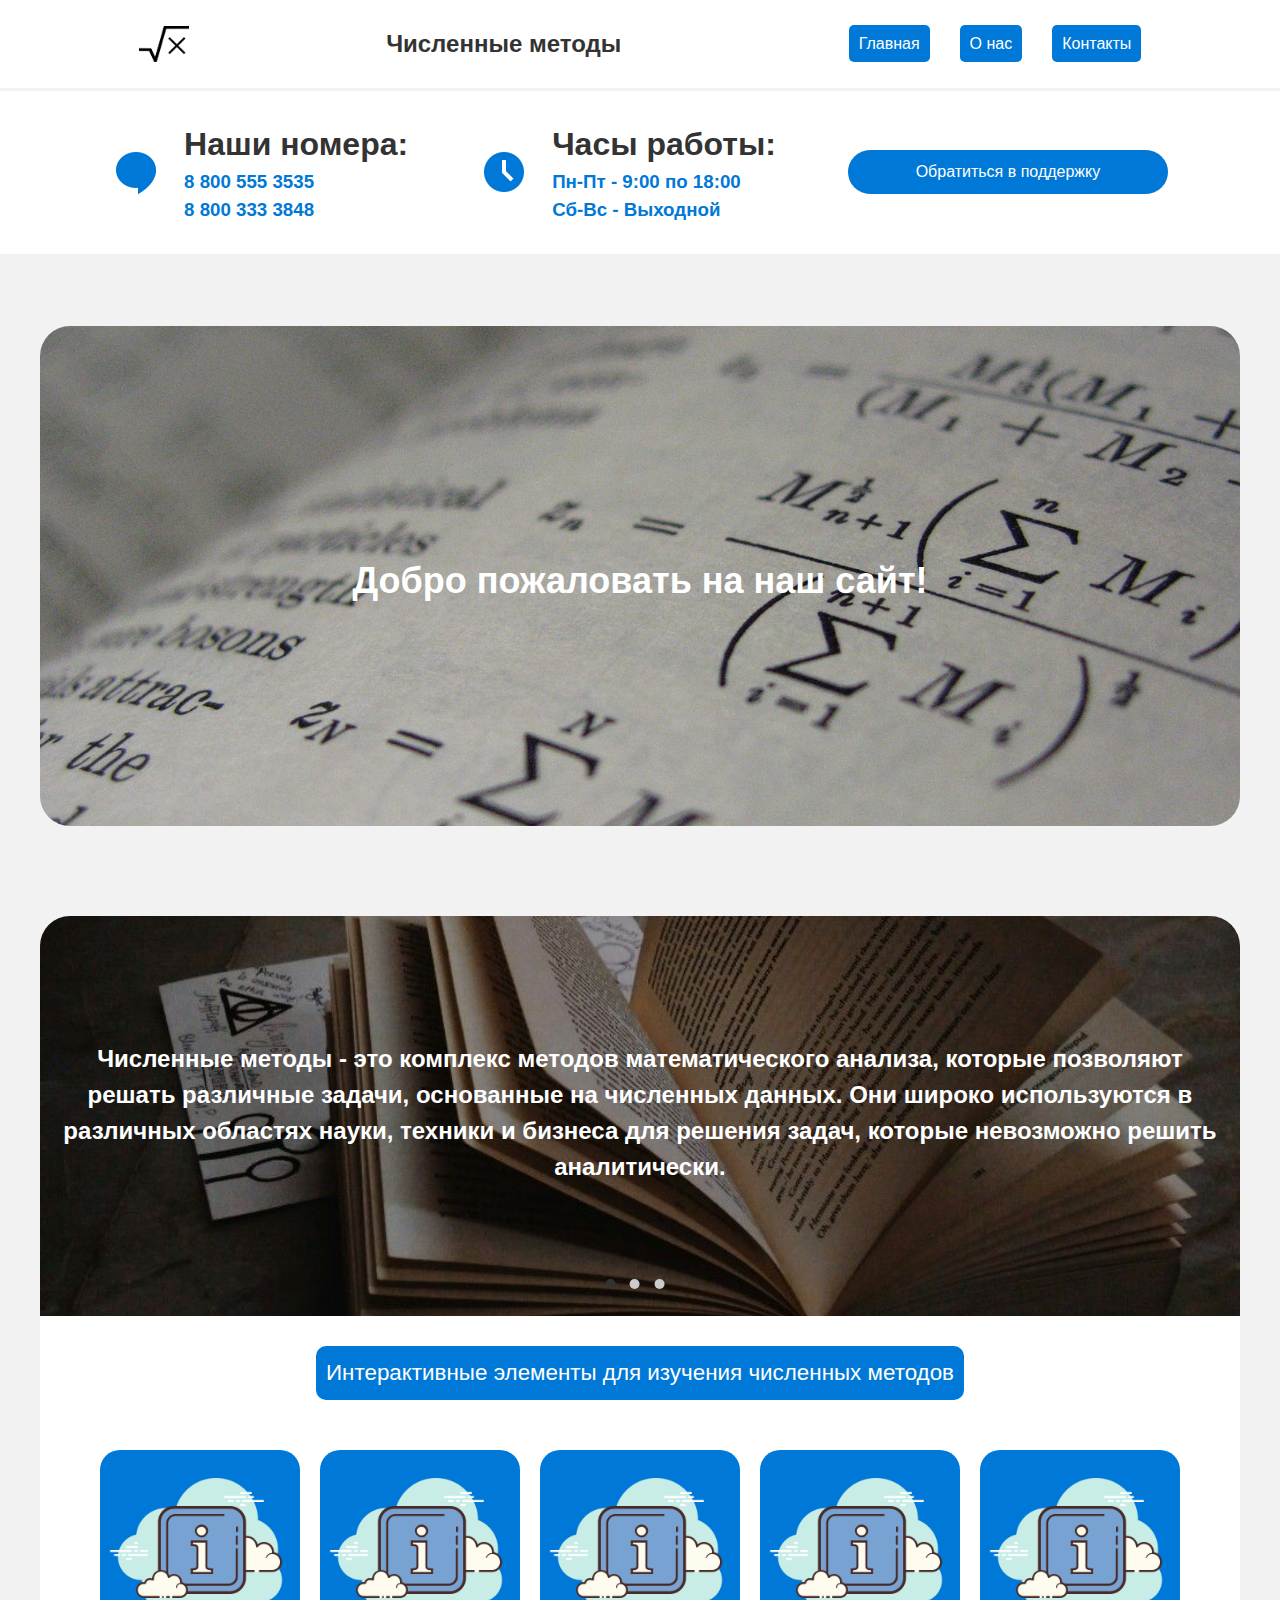
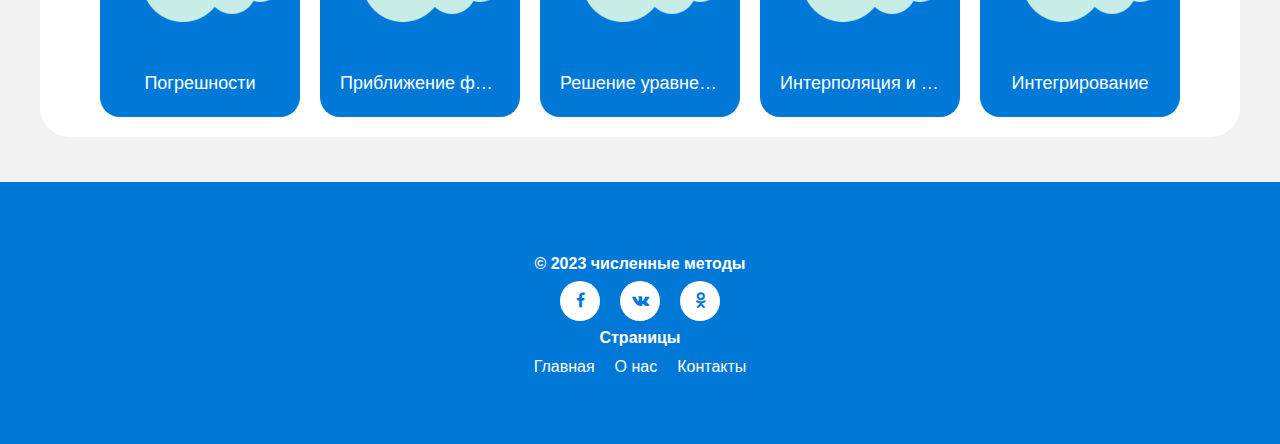
<file: index.html>
<!DOCTYPE html>
<html>
<head>
  <meta charset="UTF-8">
  <title>Главная страница</title>
  <link rel="stylesheet" href="css/style-index.css">
  <link rel="stylesheet" href="font-awesome/css/font-awesome.min.css">
</head>
<body>

  <header class="main-header">
    <div class="container">
      <img src="logo.png" alt="">
      <h1 class="logo">Численные методы</h1>
      <nav class="main-nav">
        <ul>
          <li><a href="index.html">Главная</a></li>
          <li><a href="about.html">О нас</a></li>
          <li><a href="contact.html">Контакты</a></li>
        </ul>
      </nav>
    </div>
  </header>
  <div class="banner">
    <section class="phone">
      <h1>Наши номера:</h1>
      <h3>8 800 555 3535</h3>
      <h3>8 800 333 3848</h3>
    </section>
    <section class="time">
      <h1>Часы работы:</h1>
      <h3>Пн-Пт - 9:00 по 18:00</h3>
      <h3>Сб-Вс - Выходной</h3>
    </section>
    <a href="contact.html" class="bannerbtn">Обратиться в поддержку</a>
  </div>

  <div class="container">
    <div class="wall">
      <h2>Добро пожаловать на наш сайт!</h2>
    </div>
  </div>

  <div class="container">
    <main>
      <div class="slider">
        <div class="slides">
          <div class="slide">
            <img src="img1.jpg">
            <div class="text"><p>Численные методы - это комплекс методов математического анализа, которые позволяют решать различные задачи, основанные на численных данных. Они широко используются в различных областях науки, техники и бизнеса для решения задач, которые невозможно решить аналитически.</p></div>
          </div>
          <div class="slide">
            <img src="img2.jpg">
            <div class="text"><p>Численные методы позволяют аппроксимировать сложные функции и производить численные вычисления. Эти методы основаны на использовании алгоритмов, которые позволяют аппроксимировать искомое значение с высокой точностью.</p></div>
          </div>
          <div class="slide">
            <img src="img3.jpg">
            <div class="text"><p>Численные методы нашли применение во многих областях науки и техники, таких как физика, инженерия, экономика. Они используются для решения различных задач: оптимизация, моделирование и анализ данных. Важно отметить, что эти методы продолжают развиваться и улучшаться с развитием технологий и математических алгоритмов.</p></div>
          </div>
        </div>
        <div class="navigation">
          <span class="dot"></span>
          <span class="dot"></span>
          <span class="dot"></span>
        </div>
      </div>
      <div class="ad">
          <a href="https://численныеметоды.рф/">Интерактивные элементы для изучения численных методов</a>
      </div>

      <div class="items">
        <div class="item">
          <div class="item-photo"><img src="info2.png" alt="info"></div>
          <div class="item-text">
            <a href="pogreshnosti.html">Погрешности</a>
          </div>
        </div>
        <div class="item">
          <div class="item-photo"><img src="info2.png" alt="info"></div>
          <div class="item-text">
            <a href="priblizhenie.html">Приближение функций</a>
          </div>
        </div>
        <div class="item">
          <div class="item-photo"><img src="info2.png" alt="info"></div>
          <div class="item-text">
            <a href="reshenie.html">Решение уравнений и систем уравнений</a>
          </div>
        </div>
        <div class="item">
          <div class="item-photo"><img src="info2.png" alt="info"></div>
          <div class="item-text">
            <a href="interpolation.html">Интерполяция и аппроксимация функци</a>
          </div>
        </div>
        <div class="item">
          <div class="item-photo"><img src="info2.png" alt="info"></div>
          <div class="item-text">
            <a href="integrirovanie.html">Интегрирование</a>
          </div>
        </div>
      </div>
    </main>
  </div>

  <footer>
    <div class="container">
      <div class="row">
        <div class="col-md-6">
          <p>&copy; 2023 численные методы</p>
        </div>
        <div class="col-md-6">
          <ul class="social-icons">
            <li><a href="https://facebook.com/"><i class="fa fa-facebook"></i></a></li>
            <li><a href="https://vk.ru/"><i class="fa fa-vk"></i></a></li>
            <li><a href="https://odnoklassniki.ru/"><i class="fa fa-odnoklassniki"></i></a></li>
          </ul>
          <p>Страницы</p>
          <ul class="nav-links">
            <li><a href="index.html">Главная</a></li>
            <li><a href="about.html">О нас</a></li>
            <li><a href="contact.html">Контакты</a></li>
          </ul>
        </div>
      </div>
    </div>
  </footer>
    
</body>
  <script src="slider.js"></script>
</html>
</file>
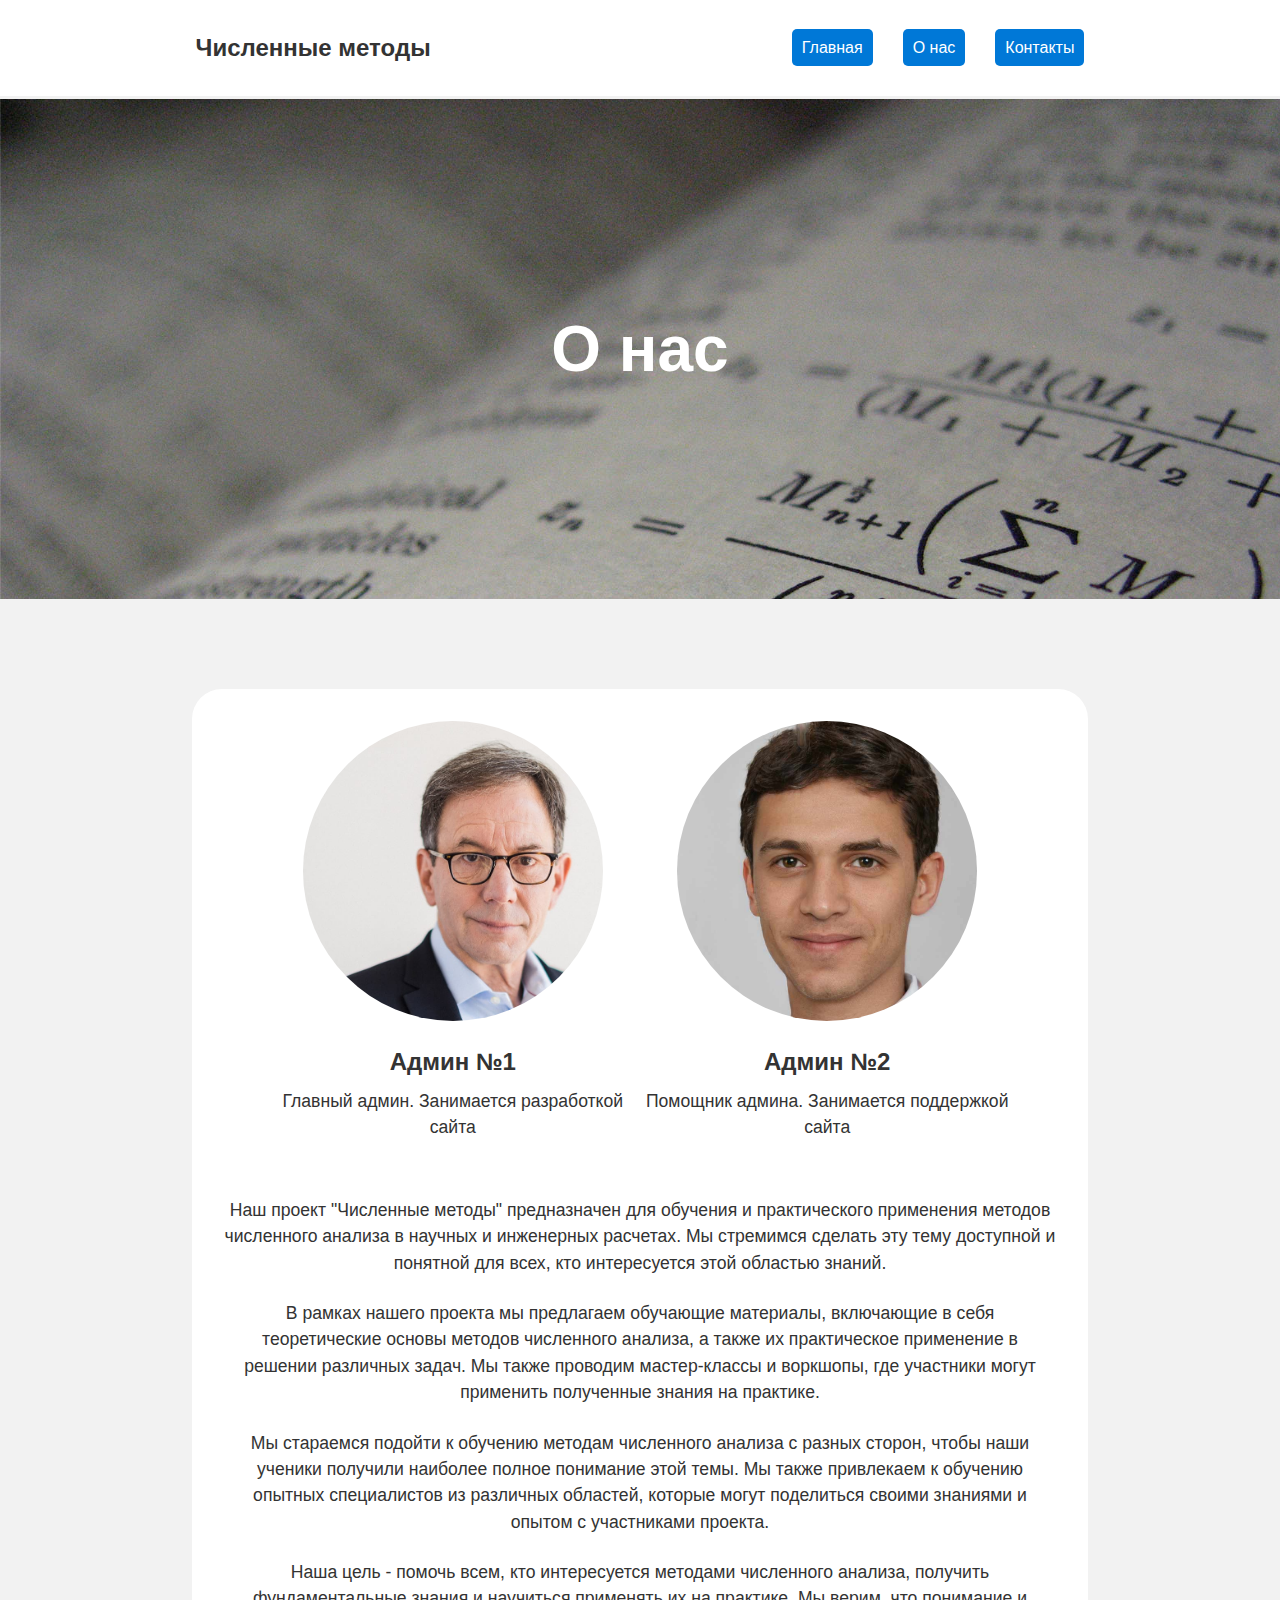
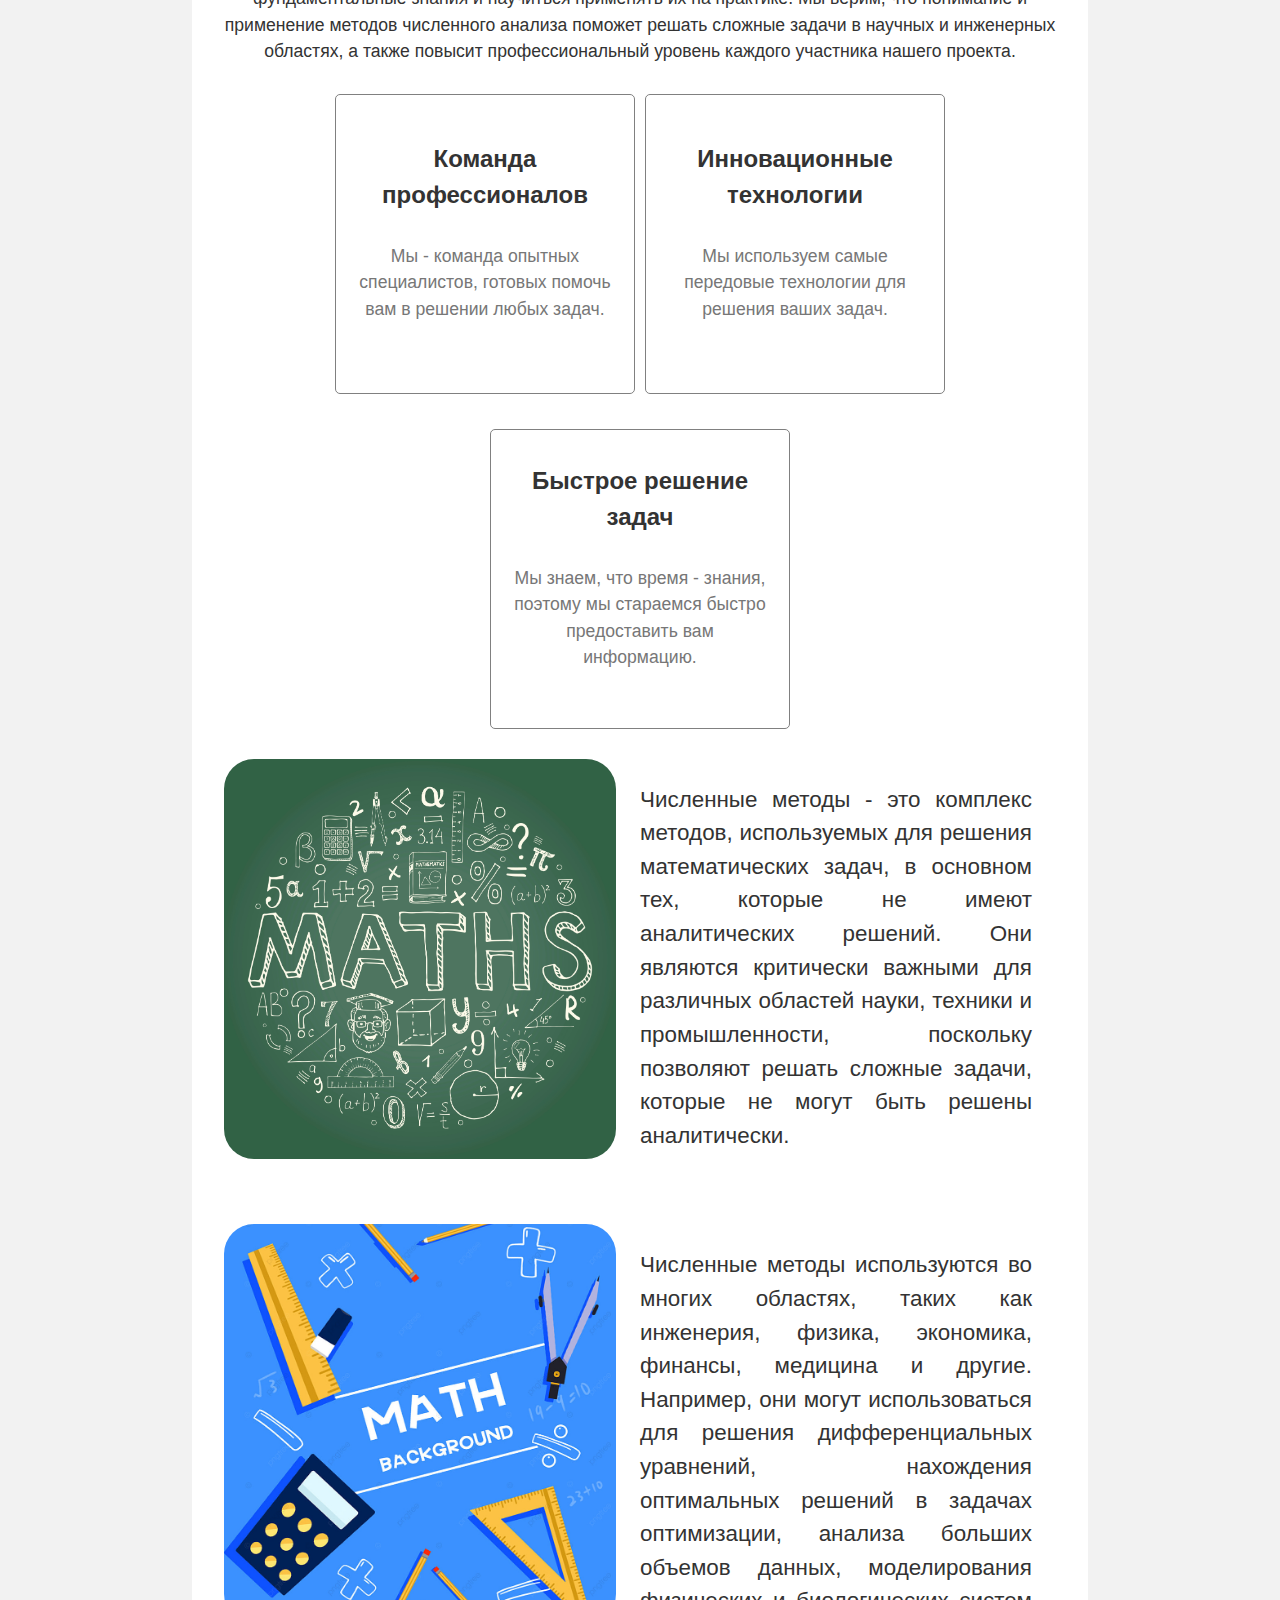
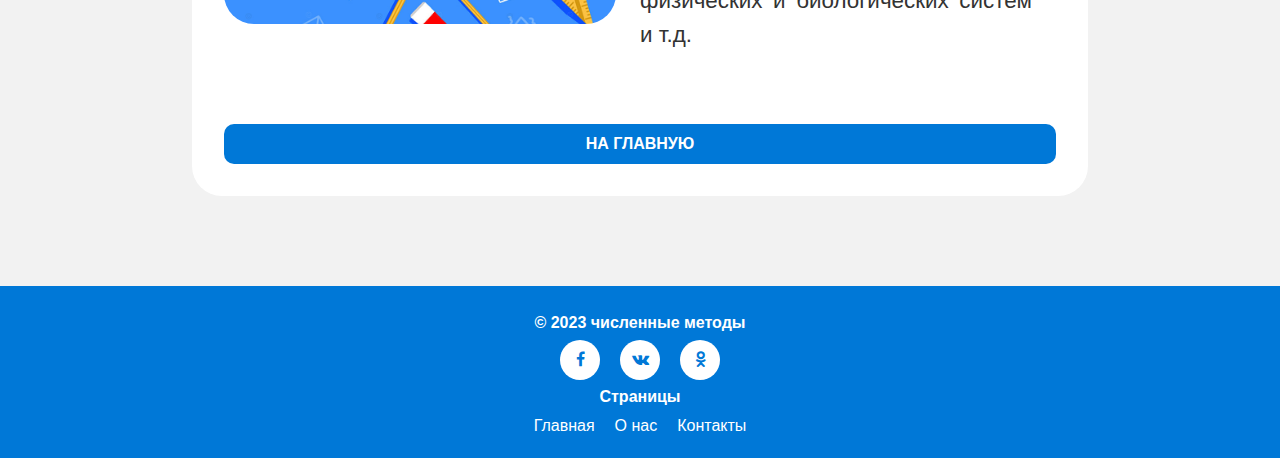
<file: about.html>
<!DOCTYPE html>
<html lang="en">
  <head>
    <meta charset="UTF-8">
    <title>О нас</title>
    <link rel="stylesheet" href="css/style-about.css">
      <link rel="stylesheet" href="font-awesome/css/font-awesome.min.css">
  </head>
  <body>
      
  <header class="main-header">
    <div class="container">
      <h1 class="logo">Численные методы</h1>
      <nav class="main-nav">
        <ul>
          <li><a href="index.html">Главная</a></li>
          <li><a href="about.html">О нас</a></li>
          <li><a href="contact.html">Контакты</a></li>
        </ul>
      </nav>
    </div>
  </header>
      <!--for github-->
      <div class="banner">
        <h1>О нас</h1>
      </div>

    <div class="content">
      <div class="about-us">
        <div class="creator">
          <img src="img/image2.jpeg" alt="Creator 1">
          <h3>Админ №1</h3>
          <p>Главный админ. Занимается разработкой сайта</p>
        </div>
        <div class="creator">
          <img src="img/image1.jpeg" alt="Creator 2">
          <h3>Админ №2</h3>
          <p>Помощник админа. Занимается поддержкой сайта</p>
        </div>
      </div>
      <p>Наш проект "Численные методы" предназначен для обучения и практического применения методов численного анализа в научных и инженерных расчетах. Мы стремимся сделать эту тему доступной и понятной для всех, кто интересуется этой областью знаний.</p>
      <p>В рамках нашего проекта мы предлагаем обучающие материалы, включающие в себя теоретические основы методов численного анализа, а также их практическое применение в решении различных задач. Мы также проводим мастер-классы и воркшопы, где участники могут применить полученные знания на практике.</p>
      <p>Мы стараемся подойти к обучению методам численного анализа с разных сторон, чтобы наши ученики получили наиболее полное понимание этой темы. Мы также привлекаем к обучению опытных специалистов из различных областей, которые могут поделиться своими знаниями и опытом с участниками проекта.</p>
      <p>Наша цель - помочь всем, кто интересуется методами численного анализа, получить фундаментальные знания и научиться применять их на практике. Мы верим, что понимание и применение методов численного анализа поможет решать сложные задачи в научных и инженерных областях, а также повысит профессиональный уровень каждого участника нашего проекта.</p>
      <section class="why-us">
        <div class="why-us__container">
          <div class="why-us__item">
            <h3 class="why-us__title">Команда профессионалов</h3>
            <p class="why-us__description">Мы - команда опытных специалистов, готовых помочь вам в решении любых задач.</p>
          </div>
          <div class="why-us__item">
            <h3 class="why-us__title">Инновационные технологии</h3>
            <p class="why-us__description">Мы используем самые передовые технологии для решения ваших задач.</p>
          </div>
          <div class="why-us__item">
            <h3 class="why-us__title">Быстрое решение задач</h3>
            <p class="why-us__description">Мы знаем, что время - знания, поэтому мы стараемся быстро предоставить вам информацию.</p>
          </div>
        </div>
        <div class="why-us__container">
          <div class="about-photo"><img src="img/math.jpg" alt="math"></div>
          <div class="about-text">
            <p>Численные методы - это комплекс методов, используемых для решения математических задач, в основном тех, которые не имеют аналитических решений. Они являются критически важными для различных областей науки, техники и промышленности, поскольку позволяют решать сложные задачи, которые не могут быть решены аналитически.</p>
          </div>
        </div>
        <br>
        <div class="why-us__container">
          <div class="about-photo"><img src="img/math2.jpg" alt="math"></div>
          <div class="about-text">
            <p>Численные методы используются во многих областях, таких как инженерия, физика, экономика, финансы, медицина и другие. Например, они могут использоваться для решения дифференциальных уравнений, нахождения оптимальных решений в задачах оптимизации, анализа больших объемов данных, моделирования физических и биологических систем и т.д.</p>
          </div>
        </div>
        <br>
      </section>


      <a href="index.html" class="button">На главную</a>
    </div>

  <footer>
    <div class="container">
      <div class="row">
        <div class="col-md-6">
          <p>&copy; 2023 численные методы</p>
        </div>
        <div class="col-md-6">
          <ul class="social-icons">
            <li><a href="https://facebook.com/"><i class="fa fa-facebook"></i></a></li>
            <li><a href="https://vk.ru/"><i class="fa fa-vk"></i></a></li>
            <li><a href="https://odnoklassniki.ru/"><i class="fa fa-odnoklassniki"></i></a></li>
          </ul>
          <p>Страницы</p>
          <ul class="nav-links">
            <li><a href="index.html">Главная</a></li>
            <li><a href="about.html">О нас</a></li>
            <li><a href="contact.html">Контакты</a></li>
          </ul>
        </div>
      </div>
    </div>
  </footer>
    
  </body>
</html>
</file>
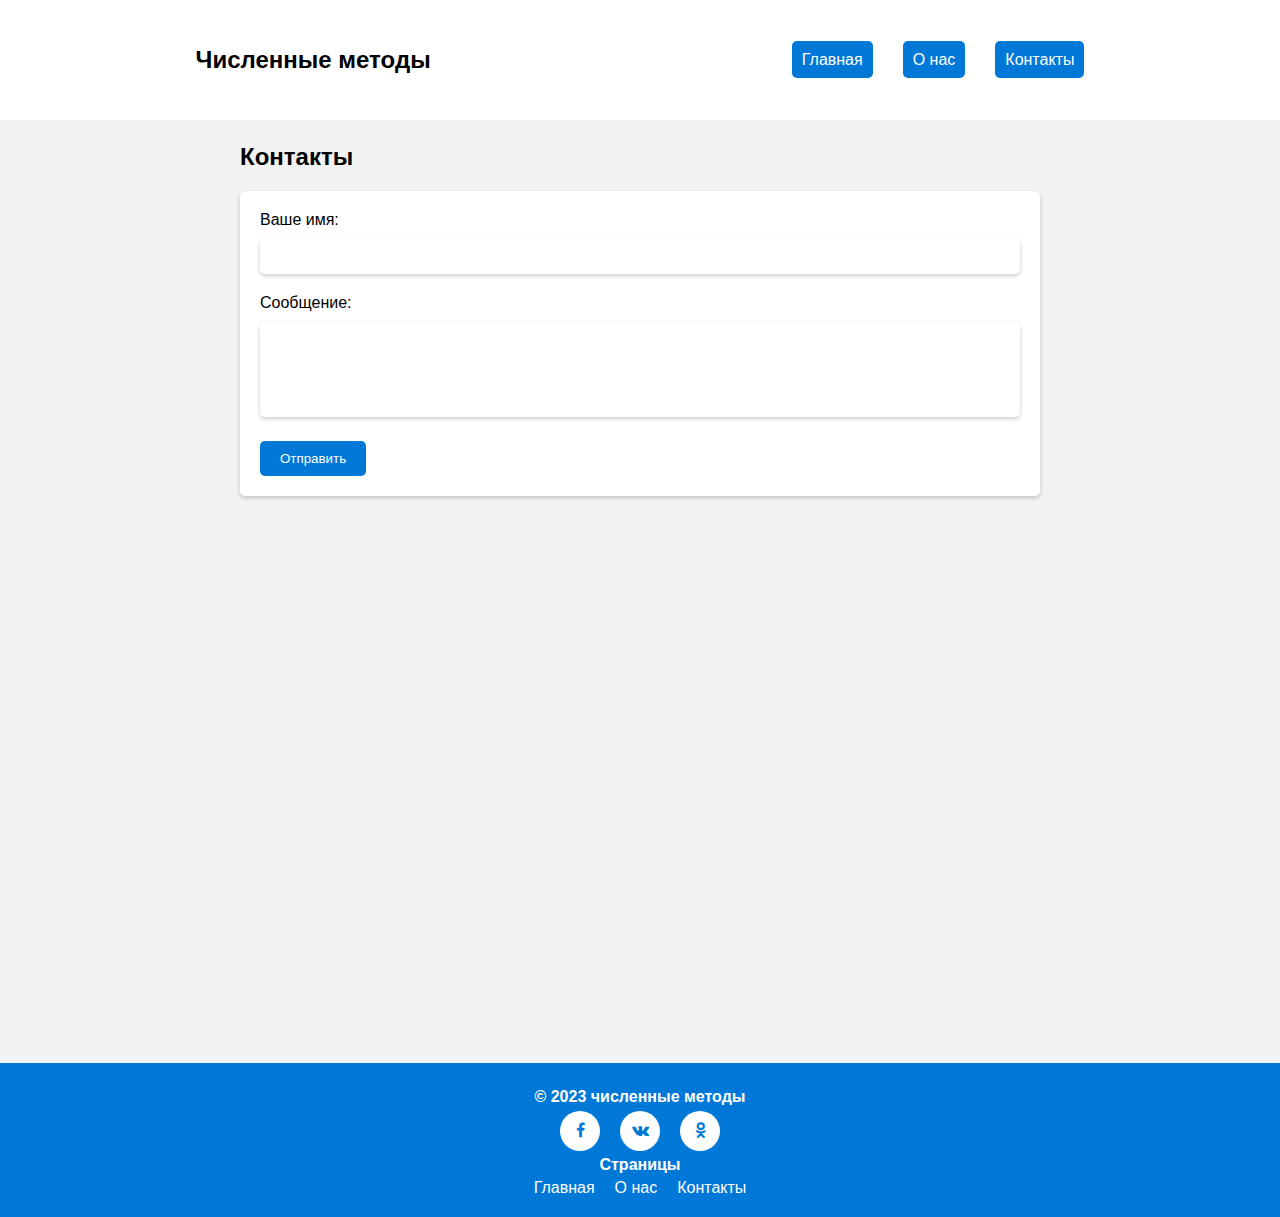
<file: contact.html>
<!DOCTYPE html>
<html lang="en">
  <head>
    <meta charset="UTF-8">
    <title>Контакты</title>
    <link rel="stylesheet" href="css/style-contact.css">
      <link rel="stylesheet" href="font-awesome/css/font-awesome.min.css">
  </head>
  <body>

  <header class="main-header">
    <div class="container">
      <h1 class="logo">Численные методы</h1>
      <nav class="main-nav">
        <ul>
          <li><a href="index.html">Главная</a></li>
          <li><a href="about.html">О нас</a></li>
          <li><a href="contact.html">Контакты</a></li>
        </ul>
      </nav>
    </div>
  </header>

    <div class="content">
      <h2>Контакты</h2>
      <form action="#" method="post">
        <label for="name">Ваше имя:</label>
        <input type="text" id="name" name="name" required>
        <label for="message">Сообщение:</label>
        <textarea id="message" name="message" rows="5" required></textarea>
        <button type="submit" class="button">Отправить</button>
      </form>
    </div>

  <footer>
    <div class="container">
      <div class="row">
        <div class="col-md-6">
          <p>&copy; 2023 численные методы</p>
        </div>
        <div class="col-md-6">
          <ul class="social-icons">
            <li><a href="https://facebook.com/"><i class="fa fa-facebook"></i></a></li>
            <li><a href="https://vk.ru/"><i class="fa fa-vk"></i></a></li>
            <li><a href="https://odnoklassniki.ru/"><i class="fa fa-odnoklassniki"></i></a></li>
          </ul>
          <p>Страницы</p>
          <ul class="nav-links">
            <li><a href="index.html">Главная</a></li>
            <li><a href="about.html">О нас</a></li>
            <li><a href="contact.html">Контакты</a></li>
          </ul>
        </div>
      </div>
    </div>
  </footer>
    
  </body>
</html>
</file>
<file: css/style-index.css>
body {
	margin: 0;
	padding: 0;
	font-family: 'Segoe UI', Tahoma, Geneva, Verdana, sans-serif;
	font-size: 16px;
	line-height: 1.5;
	color: #333;
	background-color: #f2f2f2;
}
a{
	text-decoration: none;
}
a:hover {
  text-decoration: underline;
}
.container {
	max-width: 1200px;
	margin: 0 auto;
	padding: 5vh 0;
	box-sizing: border-box;
}
.container img{
  width: 50px;
  object-fit: contain;
}
.main-header {
  position: fixed;
  top: 0;
  border-bottom: 3px solid #f2f2f2;
  left: 0;
  z-index: 999;
  background-color: #fff;
  width: 100%;
  transition: background-color 0.3s ease-in-out;
}

.main-header.hidden {
  transform: translateY(-100%);
  transition: transform 0.3s ease-in-out;
}

.main-header .container {
  display: flex;
  justify-content: space-around;
  flex-wrap: wrap;
  align-items: center;
  padding: 10px 0;
}

.main-header .logo {
  font-size: 24px;
  font-weight: 700;
}

.main-header .main-nav ul {
  list-style: none;
  margin: 0;
  padding: 0;
  display: flex;
}

.main-header.scrolled {
  background-color: #0078d7;
  box-shadow: 0px 2px 4px rgba(0, 0, 0, 0.1);
  padding: 10px 0;
}

.main-header.scrolled .main-nav ul li a {
  color: #fff;
}
main {
	border-radius: 30px;
	display: flex;
	flex-direction: column;
	align-items: center;
	justify-content: center;
	background-color: #fff;
  overflow: hidden;
}

h2 {
	font-size: 36px;
	margin-bottom: 20px;
	text-align: center;
}

p {
	text-align: center;
	margin-bottom: 30px;
}

button {
	padding: 10px 20px;
	border: none;
	border-radius: 5px;
	background-color: #0078d7;
	color: #fff;
	font-size: 18px;
	cursor: pointer;
	transition: background-color 0.3s ease;
}

button:hover {
	background-color: #005a9e;
}
footer {
  background-color: #0078d7;
  padding: 20px 0;
  color: white;
  text-align: center;
}

.social-icons {
  list-style: none;
  margin: 0;
  padding: 0;
  display: flex;
  justify-content: center;
}

.social-icons li {
  margin: 0 10px;
}

.social-icons a {
  display: block;
  width: 40px;
  height: 40px;
  text-align: center;
  line-height: 40px;
  border-radius: 50%;
  color: #0078d7;
  background-color: white;
}

.social-icons a:hover {
  color: gray;
}
.col-md-6 p {
  font-weight: bold;
  margin: 5px;
}
.fa {
  font-size: 20px;
}
.nav-links {
  list-style: none;
  margin: 0;
  padding: 0;
  display: flex;
  justify-content: center;
}

.nav-links li {
  margin: 0 10px;
}

.nav-links a {
  color: white;
  text-decoration: none;
}

.items{
	justify-content: center;
	flex-wrap: wrap;
	padding: 10px;
	display: flex;
	width: 100%;
}
.item{
	margin: 10px;
	width: 200px;
	background-color: #0078d7;
	border-radius: 20px;
}
.item-photo{
	width: 100%;
	height: 200px;
}
.item-photo>img{
	width: 100%;
	height: 100%;
	object-fit: cover;
}
.item-text{
	padding: 10px;
	display: flex;
	justify-content: center;
}
.item-text>a {
	color: white;
	overflow: hidden;
	white-space: nowrap;
	text-overflow: ellipsis;
	margin: 10px;
	font-size: 18px;
}
/*Слайдер*/
.slider {
  position: relative;
  width: 100%;
  height: 400px;
  overflow: hidden;
}

.slides {
  display: flex;
  width: 300%;
  height: 100%;
}

.slide {
  position: relative;
  width: 33.33%;
}

.slide img {
  width: 100%;
  height: 100%;
  object-fit: cover;
}

.slide .text {
  position: absolute;
  top: 50%;
  width: 100%;
  left: 50%;
  transform: translate(-50%, -50%);
  font-size: 24px;
  text-align: center;
  z-index: 1;
}
.text p{
	font-weight: bold;
	color: white;
	text-stroke: 5px black;
  padding: 10px;
}
.ad {
  margin: 30px;
  padding: 10px;
  background-color: #0078d7;
  border-radius: 10px;
  transition: all 0.3s;
}
.ad>a{
	color: white;
	font-size: 1.4em;
}
.ad:hover{
	background-color: #005a9e;
}
.navigation {
  position: absolute;
  bottom: 20px;
  left: 50%;
  transform: translateX(-50%);
}

.dot {
  display: inline-block;
  width: 10px;
  height: 10px;
  border-radius: 50%;
  background-color: #ccc;
  margin-right: 10px;
}

.dot.active {
  background-color: #333;
}
/*Другое*/
nav ul {
  list-style: none;
  margin: 0;
  padding: 0;
  display: flex;
  align-items: center;
}

nav li {
  margin-left: 30px;
}

nav a {
  color: #fff;
  text-decoration: none;
  padding: 10px;
  border-radius: 5px;
  background-color: #0078d7;
  transition: background-color 0.3s ease;
}
.banner{
  margin: 10vh 0 3vh;
  flex-wrap: wrap;
  box-sizing: border-box;
  width: 100%;
  justify-content: center;
  padding: 20px;
  align-items: center;
  background-color: white;
  display: flex;
}
.bannerbtn{
  color: #fff;
  text-align: center;
  height: 100%;
  width: 300px;
  border-radius: 30px;
  overflow: hidden;
  padding: 10px;
  background-color: #0078d7;
}
.banner section[class="phone"]{
  padding: 10px 8vh;
  background-image: url(../img/bubble.png);
  background-repeat: no-repeat;
  background-position: left;
}
.banner section[class="time"]{
  padding: 10px 8vh;
  background-image: url(../img/clock.png);
  background-repeat: no-repeat;
  background-position: left;
}
.banner section h1{
  margin: 0;
}
.banner section h3{
  margin: 0;
  color: #0078d7;
}
.wall{
  overflow: hidden;
  color: white;
  border-radius: 30px;
  display: flex;
  justify-content: center;
  text-align: center;
  align-items: center;
  width: 100%;
  height: 500px;
  background-image: url(../img/login_background.jpg);
  background-size: cover;
  background-attachment: fixed;
}
</file>
<file: css/style-about.css>
* {
  margin: 0;
  padding: 0;
  box-sizing: border-box;
}
.container img{
  width: 50px;
  object-fit: contain;
}
body {
  font-family: 'Segoe UI', sans-serif;
  font-size: 16px;
  line-height: 1.5;
  color: #333;
  background-color: #f2f2f2;
}

img {
  max-width: 100%;
  height: auto;
}

a {
  color: #0078d7;
  text-decoration: none;
}

a:hover {
  text-decoration: underline;
}

ul {
  list-style: none;
}
/*header*/
.main-header {
  border-bottom: 3px solid #f2f2f2;
  z-index: 999;
  background-color: #fff;
  width: 100%;
  transition: background-color 0.3s ease-in-out;
}

.main-header .container {
  display: flex;
  justify-content: space-around;
  align-items: center;
  padding: 30px;
}

.main-header .logo {
  font-size: 24px;
  font-weight: 700;
}

/*Боди*/
@media(max-width: 800px){
  .content{
    min-width: 100%;
  }
}
.content {
  display: flex;
  flex-wrap: wrap;
  flex-direction: column;
  padding: 2rem;
  max-width: 70%;
  margin: 10vh auto;
  border-radius: 30px;
  background-color: #fff;
}

.content h2 {
  font-size: 2rem;
  margin-bottom: 1rem;
  text-align: center;
}

.about-us {
  display: flex;
  flex-wrap: wrap;
  justify-content: center;
  align-items: center;
  margin-bottom: 2rem;
}

.creator {
  text-align: center;
  width: 45%;
  min-width: 300px;
  min-height: 300px;
}

.creator img {
  border-radius: 50%;
  margin-bottom: 1rem;
  height: 300px;
  width: 300px;
  object-fit: cover;
}

.creator h3 {
  font-size: 1.5rem;
  margin-bottom: 0.5rem;
  text-align: center;
}

.creator p {
  font-size: 1rem;
  line-height: 1.5;
  text-align: center;
  margin-bottom: 1rem;
}

.content p {
  font-size: 1.1rem;
  line-height: 1.5;
  margin-bottom: 1.5rem;
  text-align: center;
}

.button {
  display: inline-block;
  padding: 0.5rem 1rem;
  background-color: #0078d7;
  color: #fff;
  border-radius: 10px;
  overflow: hidden;
  font-size: 1rem;
  font-weight: bold;
  text-align: center;
  text-transform: uppercase;
  transition: all 0.2s ease-in-out;
}

.button:hover {
  background-color: #005a9e;
}
footer {
  background-color: #0078d7;
  padding: 20px 0;
  color: white;
  text-align: center;
}

.social-icons {
  list-style: none;
  margin: 0;
  padding: 0;
  display: flex;
  justify-content: center;
}

.social-icons li {
  margin: 0 10px;
}

.social-icons a {
  display: block;
  width: 40px;
  height: 40px;
  text-align: center;
  line-height: 40px;
  border-radius: 50%;
  color: #0078d7;
  background-color: white;
}

.social-icons a:hover {
  color: gray;
}
.col-md-6 p {
  font-weight: bold;
  margin: 5px;
}
.fa {
  font-size: 20px;
}
.nav-links {
  list-style: none;
  margin: 0;
  padding: 0;
  display: flex;
  justify-content: center;
}

.nav-links li {
  margin: 0 10px;
}

.nav-links a {
  color: white;
  text-decoration: none;
}

/*Другое*/
nav ul {
  list-style: none;
  margin: 0;
  padding: 0;
  display: flex;
  align-items: center;
}

nav li {
  margin-left: 30px;
}

nav a {
  color: #fff;
  text-decoration: none;
  padding: 10px;
  border-radius: 5px;
  background-color: #0078d7;
  transition: background-color 0.3s ease;
}
/*Почему мы*/
.why-us__container{
  width: 100%;
  display: flex;
  flex-wrap: wrap;
  justify-content: center;
}
.why-us {
  width: 100%;
}

.why-us__item {
  border: 1px solid gray;
  height: 300px;
  margin: 5px;
  display: flex;
  align-items: center;
  justify-content: center;
  flex-direction: column;
  padding: 20px;
  transition: transform 0.2s ease-in-out, background-color 0.2s ease-in-out;
  border-radius: 5px;
  margin-bottom: 30px;
  max-width: 300px;
}

.why-us__item:hover {
  transform: translateY(-5px);
  background-color: #0078d7;
  color: white;
}

.why-us__title {
  text-align: center;
  font-size: 24px;
  margin-bottom: 30px;
  color: #333;
}

.why-us__description {
  font-size: 16px;
  line-height: 1.5;
  color: #777;
  text-align: center;
  margin-bottom: 20px;
}
.why-us__item:hover .why-us__title {
  color: #fff;
}
.why-us__item:hover .why-us__description{
  color: #dfdcdc;
}
.banner{
  display: flex;
  justify-content: center;
  text-align: center;
  align-items: center;
  width: 100%;
  height: 500px;
  background-image: url(../img/login_background.jpg);
  background-size: cover;
  background-attachment: fixed;
}
.banner h1{
  width: 100%;
  text-align: center;
  color: white;
  font-size: 4em;
}
/*фото с текстом*/
.about{

}
.about-photo{
  display: flex;
  flex: 1;
}
.about-photo img{
  width: 100%;
  min-width: 300px;
  object-fit: cover;
  border-radius: 30px;
  max-height: 400px;
  transition: all 0.5s;
}
.about-photo img:hover{
  box-shadow: 0px 20px 10px 5px rgba(0, 0, 0, 0.2);
  transform: translateY(-10px);
}
.about-text{
  display: flex;
  flex: 1;
  min-width: 300px;
  justify-content: center;
  align-items: center;
  padding: 1.5rem;
}
.about-text p{
  text-align: justify;
  font-size: 1.4em;
}
</file>
<file: css/style-contact.css>
body {
  background-color: #f2f2f2;
  margin: 0;
  font-family: "Segoe UI", "Helvetica Neue", sans-serif;
}

/*header*/
.main-header {
  border-bottom: 3px solid #f2f2f2;
  z-index: 999;
  background-color: #fff;
  width: 100%;
  transition: background-color 0.3s ease-in-out;
}

.main-header .container {
  display: flex;
  justify-content: space-around;
  align-items: center;
  padding: 30px;
}
.container img{
  width: 50px;
  object-fit: contain;
}
.main-header .logo {
  font-size: 24px;
  font-weight: 700;
}

nav ul {
  list-style: none;
  margin: 0;
  padding: 0;
  display: flex;
  align-items: center;
}

nav li {
  margin-left: 30px;
}

nav a {
  color: #fff;
  text-decoration: none;
  padding: 10px;
  border-radius: 5px;
  background-color: #0078d7;
  transition: background-color 0.3s ease;
}

nav a:hover {
  background-color: #005a9e;
}


.content {
  height: 100vh;
  max-width: 800px;
  margin: 0 auto;
  padding: 20px;
  background-color: #f2f2f2;
}

h2 {
  margin-top: 0;
}

form {
  background-color: #fff;
  padding: 20px;
  border-radius: 5px;
  box-shadow: 0 2px 4px rgba(0, 0, 0, 0.2);
}

label {
  display: block;
  margin-bottom: 10px;
}

input[type="text"],
textarea {
  width: 100%;
  box-sizing: border-box;
  resize: none;
  padding: 10px;
  border-radius: 5px;
  border: none;
  box-shadow: 0 2px 4px rgba(0, 0, 0, 0.2);
  margin-bottom: 20px;
}

button[type="submit"] {
  background-color: #0078d7;
  color: #fff;
  border: none;
  border-radius: 5px;
  padding: 10px 20px;
  cursor: pointer;
  transition: background-color 0.3s;
}

button[type="submit"]:hover {
  background-color: #0063ad;
}
footer {
  background-color: #0078d7;
  padding: 20px 0;
  color: white;
  text-align: center;
}

.social-icons {
  list-style: none;
  margin: 0;
  padding: 0;
  display: flex;
  justify-content: center;
}

.social-icons li {
  margin: 0 10px;
}

.social-icons a {
  display: block;
  width: 40px;
  height: 40px;
  text-align: center;
  line-height: 40px;
  border-radius: 50%;
  color: #0078d7;
  background-color: white;
}

.social-icons a:hover {
  color: gray;
}
.col-md-6 p {
  font-weight: bold;
  margin: 5px;
}
.fa {
  font-size: 20px;
}
.nav-links {
  list-style: none;
  margin: 0;
  padding: 0;
  display: flex;
  justify-content: center;
}

.nav-links li {
  margin: 0 10px;
}

.nav-links a {
  color: white;
  text-decoration: none;
}
</file>
